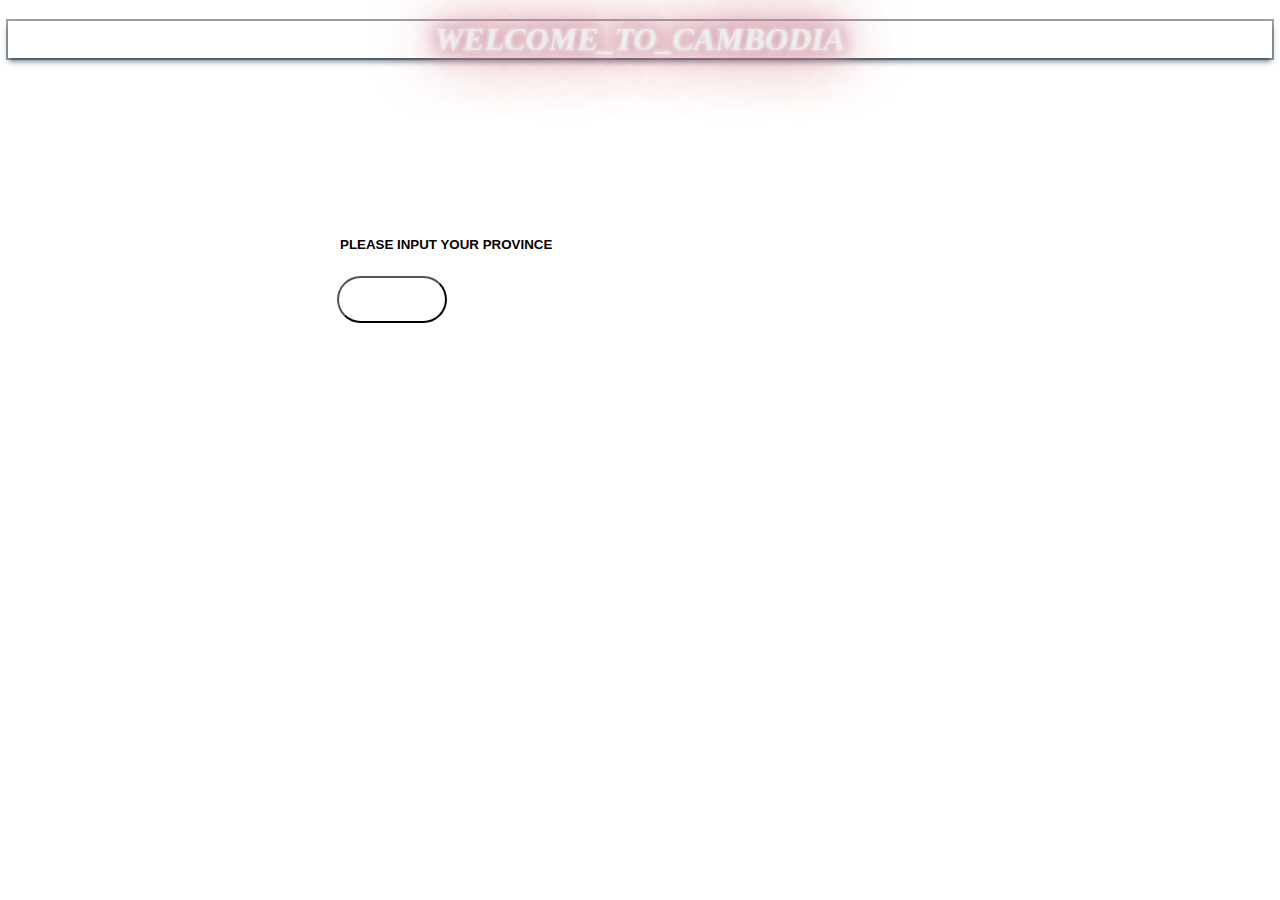
<file: daylengthcam.html>
<!DOCTYPE html>
<html lang="en">
<head>
    <meta charset="UTF-8">
    <meta name="viewport" content="width=device-width, initial-scale=1.0">
    <link rel="stylesheet" href="daylengthcam.css">
    <title>Day_length_in_Cambodia</title>
</head>
<body>
    <div class="L1">
        <h1 id="G1">WELCOME_TO_CAMBODIA</h1>
        <div class="S1">
            <div class="S11">
                    <input type="text" id="G2" placeholder="Please input Your Province" list="Province">
                    <datalist id="Province">
                        <option value="kompong cham">kompong cham</option>
                        <option value="poipet">Poipet</option>
                        <option value="Prey Veng">PreyVeng</option>
                        <option value="Kompong Spue">Cobol</option>
                        <option value="Kompong Thom">Kompong Thom</option>
                        <option value="preah vihea">Preah Vihea</option>
                        <option value="Orddar MeanChey">Orddar Meanchey</option>
                        <option value="PurSat">Pursat</option>
                        <option value="Battambang">Battambang</option>
                        <option value="Koh Kong">Koh Kong</option>
                        <option value="kandal">kandal</option>
                        <option value="Takao">Takoa</option>
                        <option value="Banteay MeanChey">Banteay MeanChey</option>
                        <option value="Stung Treng">Stung Treng</option>
                        <option value="Rathanak Kiri">Rathanak Kiri</option>
                        <option value="Mundol Kirri">Mundol Kirii/option>
                        <option value="Kratie">Kratie</option>
                        <option value="Tbong Kmoum">Tbong Kmoum</option>
                        <option value="Kep">Kep</option>
                        <option value="kompong chhnang">Kompong chhnang</option>
                        <option value="Seim Reab">Seim Reab</option>
                        <option value="Phnom Penh">Phnom Penh</option>
                        <option value="Pailin">PaiLin</option>
                        <option value="KomPot">KomPot</option>
                    </datalist>
                         <button id="G3" class="button" onclick="Playyyys()">CLICK</button>
                         <strong id="G4">Click On Switch For Changing to Map</strong>
                    <a href="file:///C:/Users/user/Desktop/project1math/mapcam.html">
                      <button id="G5" class="glow-on-hover" type="button">SWITCH</button>
                    </a>
            </div>
        </div>
    </div>
    <script src="daylengthcam.js"></script>
</body>
</html>
</file>
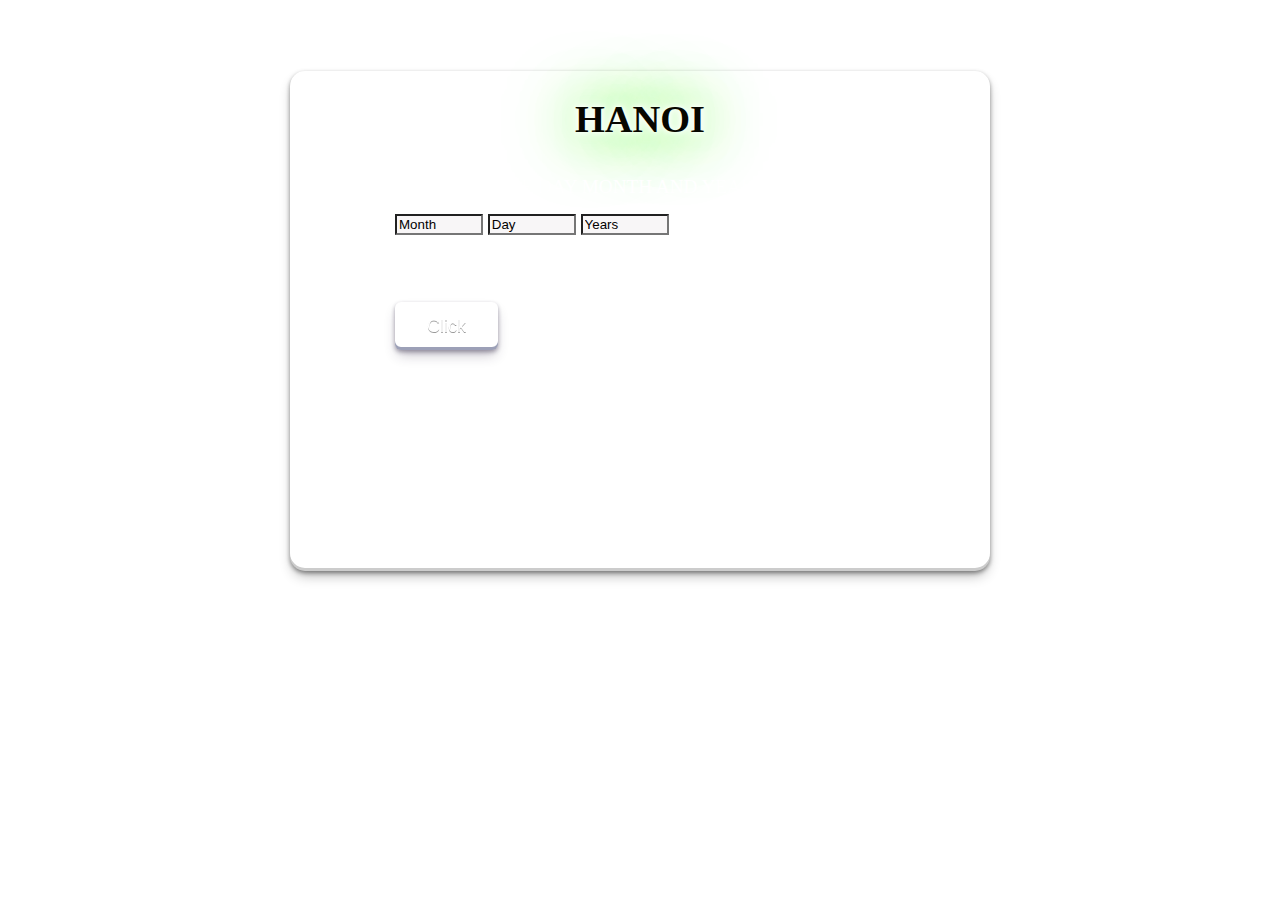
<file: hanoi.html>
<!DOCTYPE html>
<html lang="en">
<head>
    <meta charset="UTF-8">
    <meta name="viewport" content="width=device-width, initial-scale=1.0">
    <link rel="stylesheet" href="hanoi.css">
    <title>Document</title>
</head>
<body>
    <div class="I">
        <div class="II">
          <h1 id="K1">HANOI</h1>
          <p  id="K5">Please Input The Day Month And Years:</p>
          <input list="Data" id="K2" placeholder="Month">
              <datalist id="Data">
                  <option value="1" id="M1">Jan</option>
                  <option value="2" id="M2">Feb</option>
                  <option value="3" id="M3">Mar</option>
                  <option value="4" id="M4">Apr</option>
                  <option value="5" id="M5">May</option>
                  <option value="6" id="M6">June</option>
                  <option value="7" id="M7">July</option>
                  <option value="8" id="M8">Aug</option>
                  <option value="9" id="M9">Sept</option>
                  <option value="10" id="M10">Oct</option>
                  <option value="11" id="M11">Nov</option>
                  <option value="12" id="M12">Dec</option>
              </datalist>
          <input list="Dataa" id="K3" placeholder="Day">
              <datalist id="Dataa">
                  <option value="1" id="D1">1</option>
                  <option value="2" id="D2">2</option>
                  <option value="3" id="D3">3</option>
                  <option value="4" id="D4">4</option>
                  <option value="5" id="D5">5</option>
                  <option value="6" id="D6">6</option>
                  <option value="7" id="D7">7</option>
                  <option value="8" id="D8">8</option>
                  <option value="9" id="D9">9</option>
                  <option value="10" id="D10">10</option>
                  <option value="11" id="D11">11</option>
                  <option value="12" id="D12">12</option>
                  <option value="13" id="D13">13</option>
                  <option value="14" id="D14">14</option>
                  <option value="15" id="D15">15</option>
                  <option value="16" id="D16">16</option>
                  <option value="17" id="D17">17</option>
                  <option value="18" id="D18">18</option>
                  <option value="19" id="D19">19</option>
                  <option value="20" id="D20">20</option>
                  <option value="21" id="D21">21</option>
                  <option value="22" id="D22">22</option>
                  <option value="23" id="D23">23</option>
                  <option value="24" id="D24">24</option>
                  <option value="25" id="D25">25</option>
                  <option value="26" id="D26">26</option>
                  <option value="27" id="D27">27</option>
                  <option value="28" id="D28">28</option>
                  <option value="29" id="D29">29</option>
                  <option value="30" id="D30">30</option>
                  <option value="31" id="D31">31</option>
              </datalist>
      <input type="number" id="K4" placeholder="Years">
      <p id="K8">Please Click For make sure :</p>
      <button id="K7" onclick="Leang()">Click</button>
      <p id="K6">The values of day length is : <span id="K11"></span></p>
      <p id="K16"></p>
      <p id="K17"></p>
      <p id="K18"></p>
      </div>
      </div>
<script src="hanoi.js"></script>
</body>
</html>
</file>
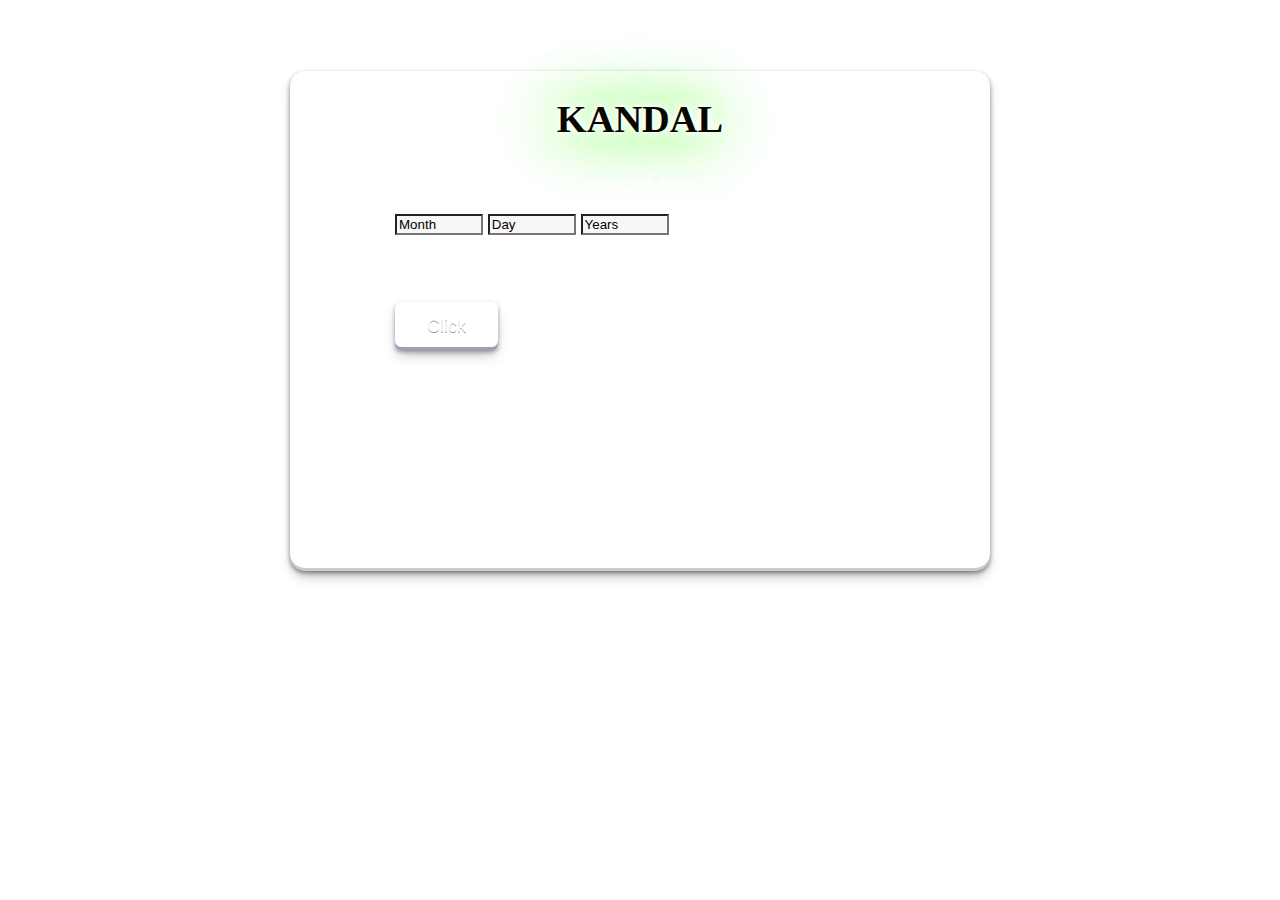
<file: kandal.html>
<!DOCTYPE html>
<html lang="en">
<head>
    <meta charset="UTF-8">
    <meta name="viewport" content="width=device-width, initial-scale=1.0">
    <link rel="stylesheet" href="kandal.css">
    <title>Document</title>
</head>
<body>
    <div class="I">
        <div class="II">
          <h1 id="K1">KANDAL</h1>
          <p  id="K5">Please Input The Day Month And Years:</p>
          <input list="Data" id="K2" placeholder="Month">
              <datalist id="Data">
                  <option value="1" id="M1">Jan</option>
                  <option value="2" id="M2">Feb</option>
                  <option value="3" id="M3">Mar</option>
                  <option value="4" id="M4">Apr</option>
                  <option value="5" id="M5">May</option>
                  <option value="6" id="M6">June</option>
                  <option value="7" id="M7">July</option>
                  <option value="8" id="M8">Aug</option>
                  <option value="9" id="M9">Sept</option>
                  <option value="10" id="M10">Oct</option>
                  <option value="11" id="M11">Nov</option>
                  <option value="12" id="M12">Dec</option>
              </datalist>
          <input list="Dataa" id="K3" placeholder="Day">
              <datalist id="Dataa">
                  <option value="1" id="D1">1</option>
                  <option value="2" id="D2">2</option>
                  <option value="3" id="D3">3</option>
                  <option value="4" id="D4">4</option>
                  <option value="5" id="D5">5</option>
                  <option value="6" id="D6">6</option>
                  <option value="7" id="D7">7</option>
                  <option value="8" id="D8">8</option>
                  <option value="9" id="D9">9</option>
                  <option value="10" id="D10">10</option>
                  <option value="11" id="D11">11</option>
                  <option value="12" id="D12">12</option>
                  <option value="13" id="D13">13</option>
                  <option value="14" id="D14">14</option>
                  <option value="15" id="D15">15</option>
                  <option value="16" id="D16">16</option>
                  <option value="17" id="D17">17</option>
                  <option value="18" id="D18">18</option>
                  <option value="19" id="D19">19</option>
                  <option value="20" id="D20">20</option>
                  <option value="21" id="D21">21</option>
                  <option value="22" id="D22">22</option>
                  <option value="23" id="D23">23</option>
                  <option value="24" id="D24">24</option>
                  <option value="25" id="D25">25</option>
                  <option value="26" id="D26">26</option>
                  <option value="27" id="D27">27</option>
                  <option value="28" id="D28">28</option>
                  <option value="29" id="D29">29</option>
                  <option value="30" id="D30">30</option>
                  <option value="31" id="D31">31</option>
              </datalist>
      <input type="number" id="K4" placeholder="Years">
      <p id="K8">Please Click For make sure :</p>
      <button id="K7" onclick="Leang()">Click</button>
      <p id="K6">The values of day length is : <span id="K11"></span></p>
      <p id="K16"></p>
      <p id="K17"></p>
      <p id="K18"></p>
      </div>
      </div>
<script src="kandal.js"></script>
</body>
</html>
</file>
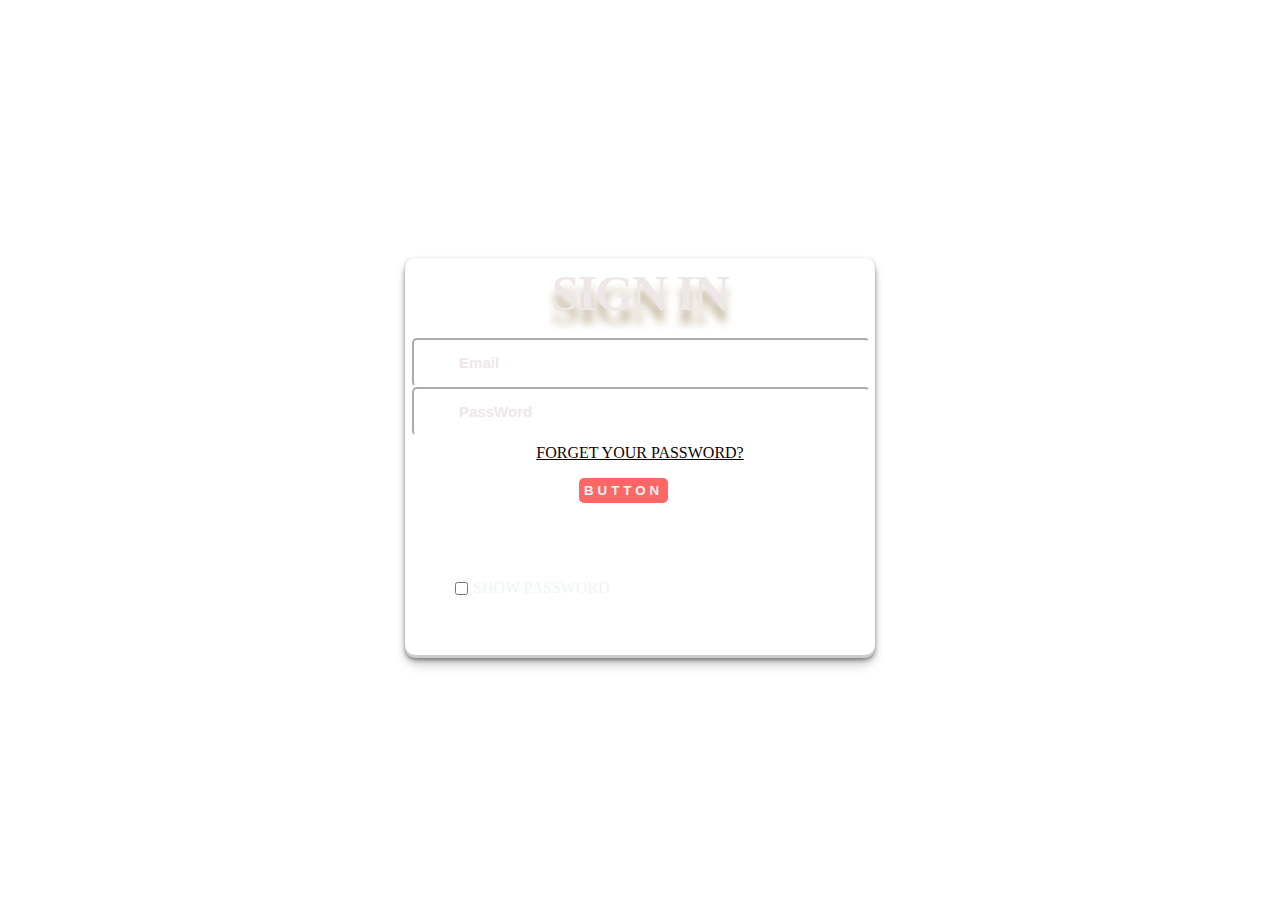
<file: longin.html>
<!DOCTYPE html>
<html lang="en">
<head>
    <meta charset="UTF-8">
    <meta name="viewport" content="width=device-width, initial-scale=1.0">
    <link
    rel="stylesheet"
    href="https://cdnjs.cloudflare.com/ajax/libs/font-awesome/6.0.0-beta3/css/all.min.css"
    integrity="sha512-Fo3rlrZj/k7ujTnHg4CGR2D7kSs0v4LLanw2qksYuRlEzO+tcaEPQogQ0KaoGN26/zrn20ImR1DfuLWnOo7aBA=="
    crossorigin="anonymous"
    referrerpolicy="no-referrer"
  />
    <link rel="stylesheet" href="login.css">
    <title>Document</title>
</head>
<body>
<div class="Up">
    <div class="Up-1">
        <h2 id="L1">SIGN IN</h2>
            <input type="email" id="L2" placeholder="Email">
                <i class="fa-regular fa-user fa-flip"></i>
                <input type="password" id="L3" placeholder="PassWord">
                <i class="fa-solid fa-lock fa-flip" id="II"></i>
            <p id="L4"><a href="file:///C:/Users/user/Desktop/project1math/repass.html">Forget Your PassWord?</a></p>
        <button id="L5" onclick="login()">BUTTON</button>
        <input type="checkbox" onclick="myFunction()" id="L00"><span>SHOW PASSWORD</span>
    </div>
</div>
<script src="login.js"></script>
</body>
</html>
</file>
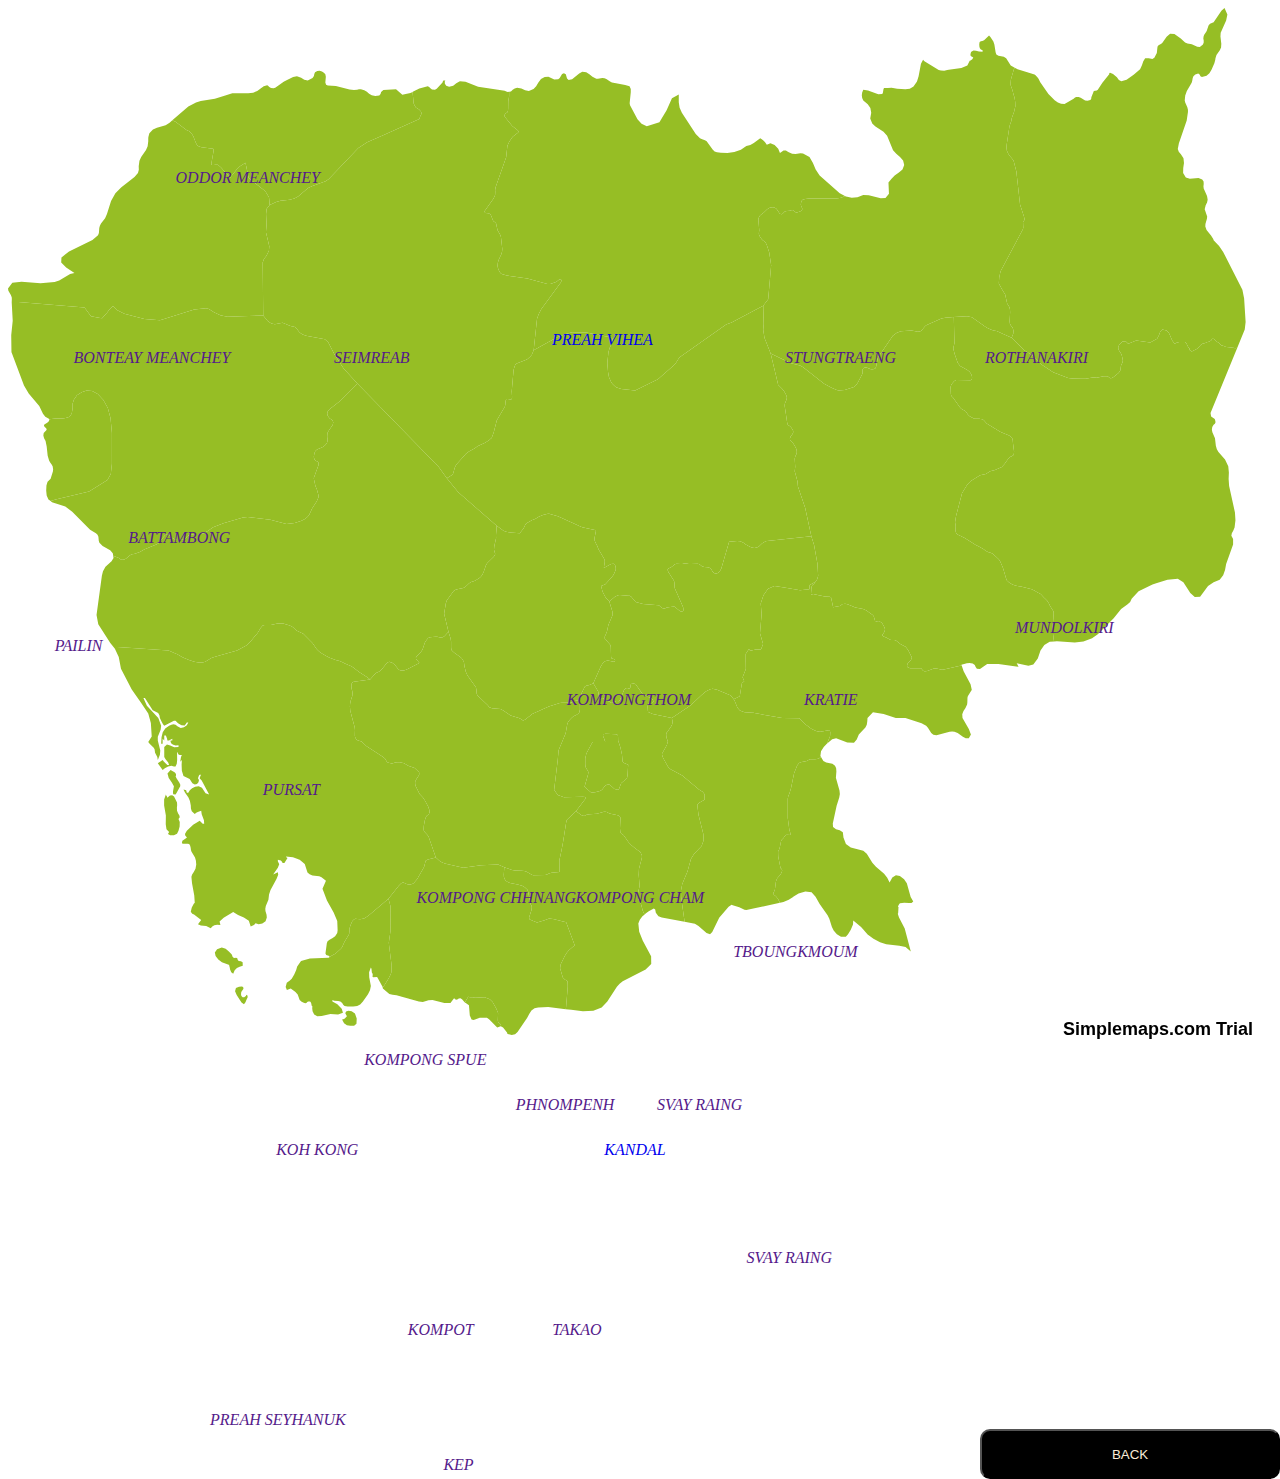
<file: mapcam.html>
<!DOCTYPE html>
<html lang="en">
<head>
    <meta charset="UTF-8">
    <meta name="viewport" content="width=device-width, initial-scale=1.0">
    <script src="mapdata.js"></script>
    <script src="countrymap.js"></script>
    <link rel="stylesheet" href="mapcam.css">
    <title>mapp</title>
</head>
<body>
    <div id="map"></div>
    <div class="Upper1">
        <p id="P1"><a href="">ROTHANAKIRI</a></p>
        <p id="P2"><a href="">tboungkmoum</a></p>
        <p id="P3"><a href="">battambong</a></p>
        <p id="P4"><a href="">bonteay meanchey</a></p>
        <p id="P5"><a href="">oddor meanchey</a></p>
        <p id="P6"><a href="">mundolkiri</a></p>
        <p id="P7"><a href="">kompong cham</a></p>
        <p id="P8"><a href="">kompong spue</a></p>
        <!-- <h2 id="P9">PoiPet</h2> -->
        <p id="P10"><a href="">Pailin</a></p>
        <p id="P11"><a href="">PhnomPenh</a></p>
        <p id="P12"><a href="file:///C:/Users/user/Desktop/project1math/kandal.html">kandal</a></p>
        <p id="P13"><a href="">svay raing</a></p>
        <p id="P14"><a href="">Pursat</a></p>
        <p id="P15"><a href="">Kep</a></h2>
        <p id="P16"><a href="">koh kong</a></h2>
        <p id="P17"><a href="">Preah SeyhaNuk</a></h2>
        <p id="P18"><a href="">Kompongthom</a></h2>
        <p id="P19"><a href="">Takao</a></h2>
        <p id="P20"><a href="">SeimReab</a></h2>
        <p id="P21"><a href="">Kompong chhnang</a></h2>
        <p id="P22"><a href="">Svay Raing</a></h2>
        <p id="P23"><a href="">Kratie</a></h2>
        <p id="P24"><a href="">StungTraeng</a></h2>
        <p id="P25"><a href="file:///C:/Users/user/Desktop/project1math/preahvihea.html">Preah vihea</a></h2>
        <p id="P26"><a href="">Kompot</a></h2>
     <a href="file:///C:/Users/user/Documents/daylength/Untitled-1.html">
        <button class="P27">BACK</button>
    </a>
    </div>
</body>
</html>
</file>
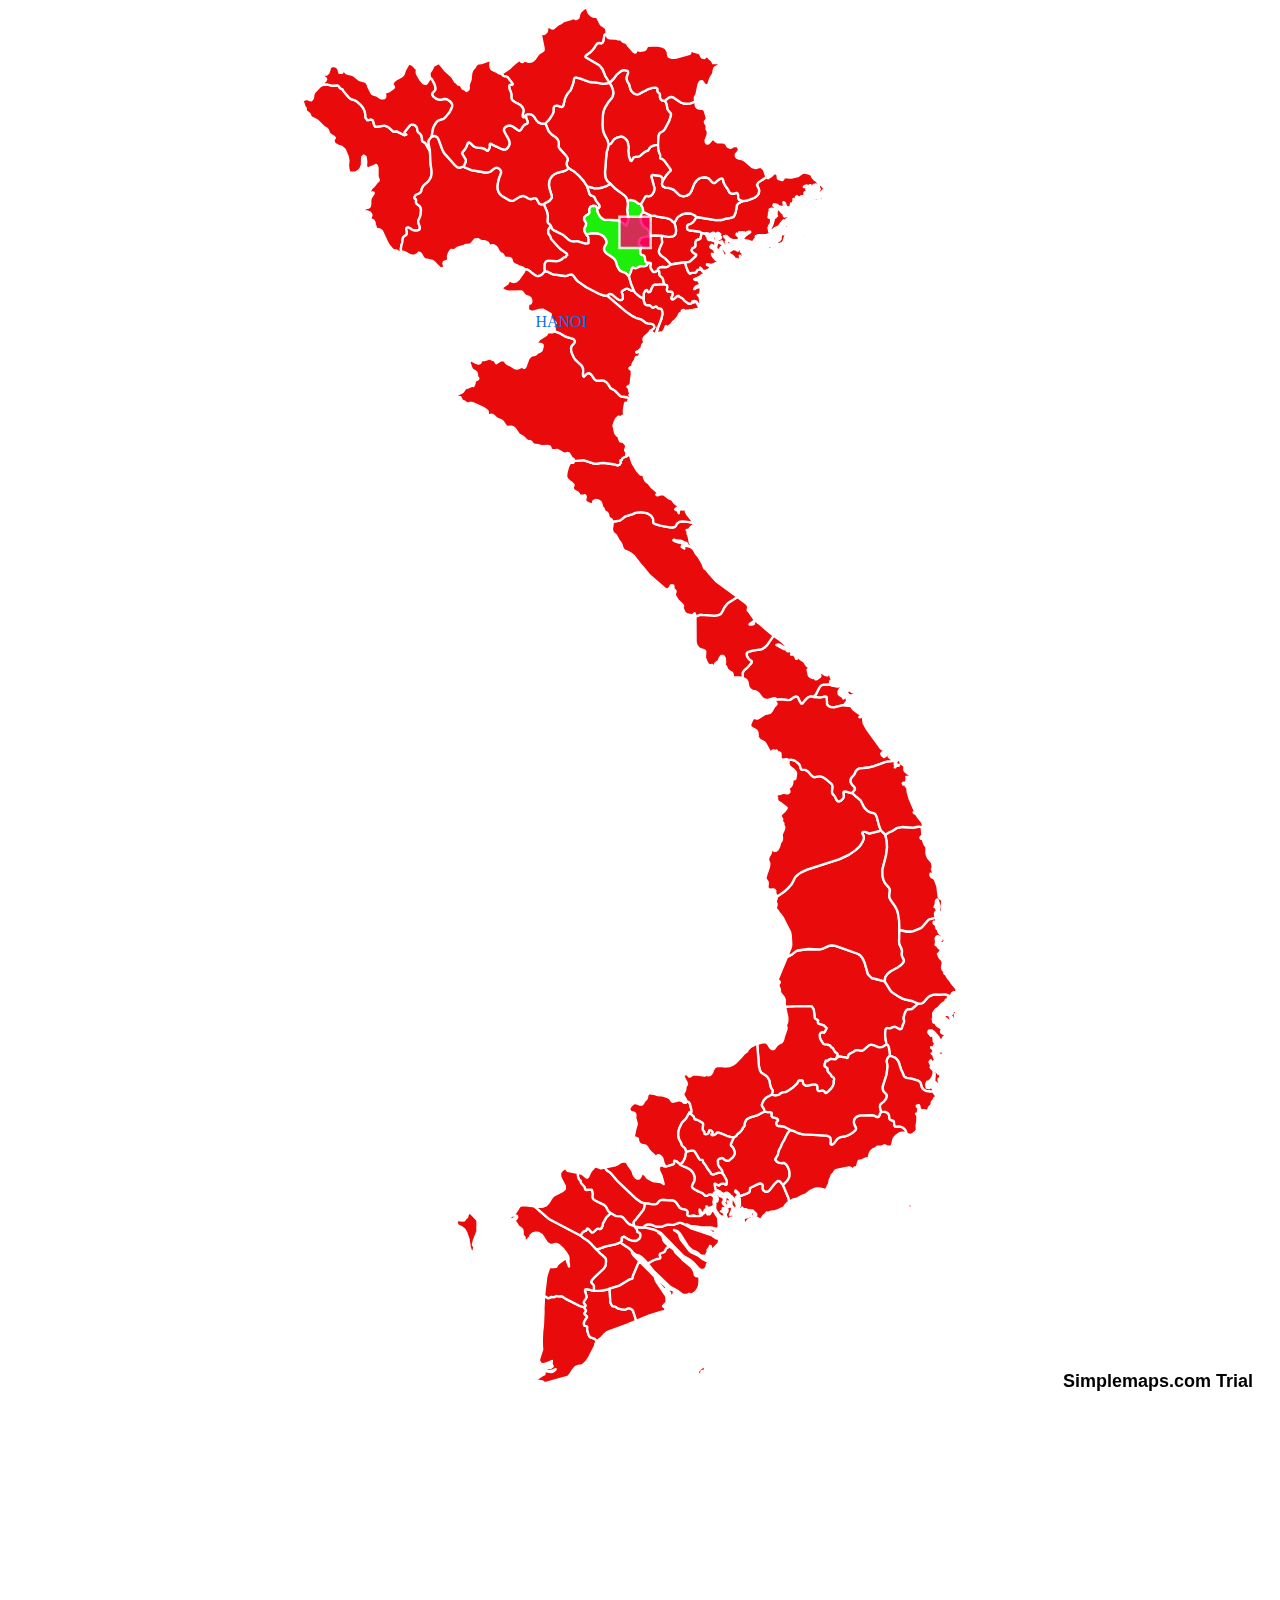
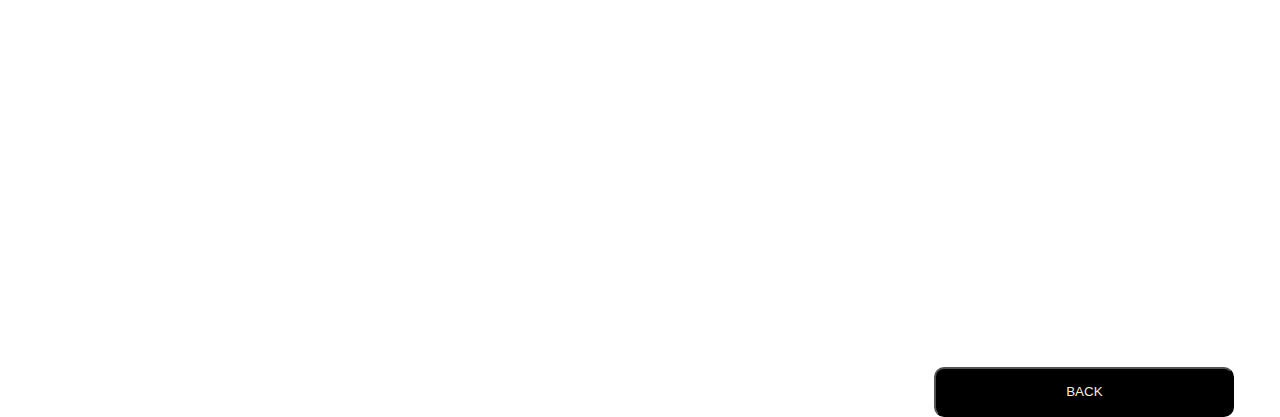
<file: mapvn.html>
<!DOCTYPE html>
<html lang="en">
<head>
    <meta charset="UTF-8">
    <meta name="viewport" content="width=device-width, initial-scale=1.0">
    <script src="mapdataa.js"></script>
    <script src="countrymapp.js"></script>
    <link rel="stylesheet" href="mapvn.css">
    <title>Document</title>
</head>
<body>
    <div id="map"></div>
    <p id="P1"><a href="file:///C:/Users/user/Desktop/project1math/hanoi.html">HANOI</a></p>
    <a href="file:///C:/Users/user/Desktop/project1math/homepage.html">
    <button class="P27">BACK</button>
    </a>
    <script src="mapdataa.js"></script>
</body>
</html>
</file>
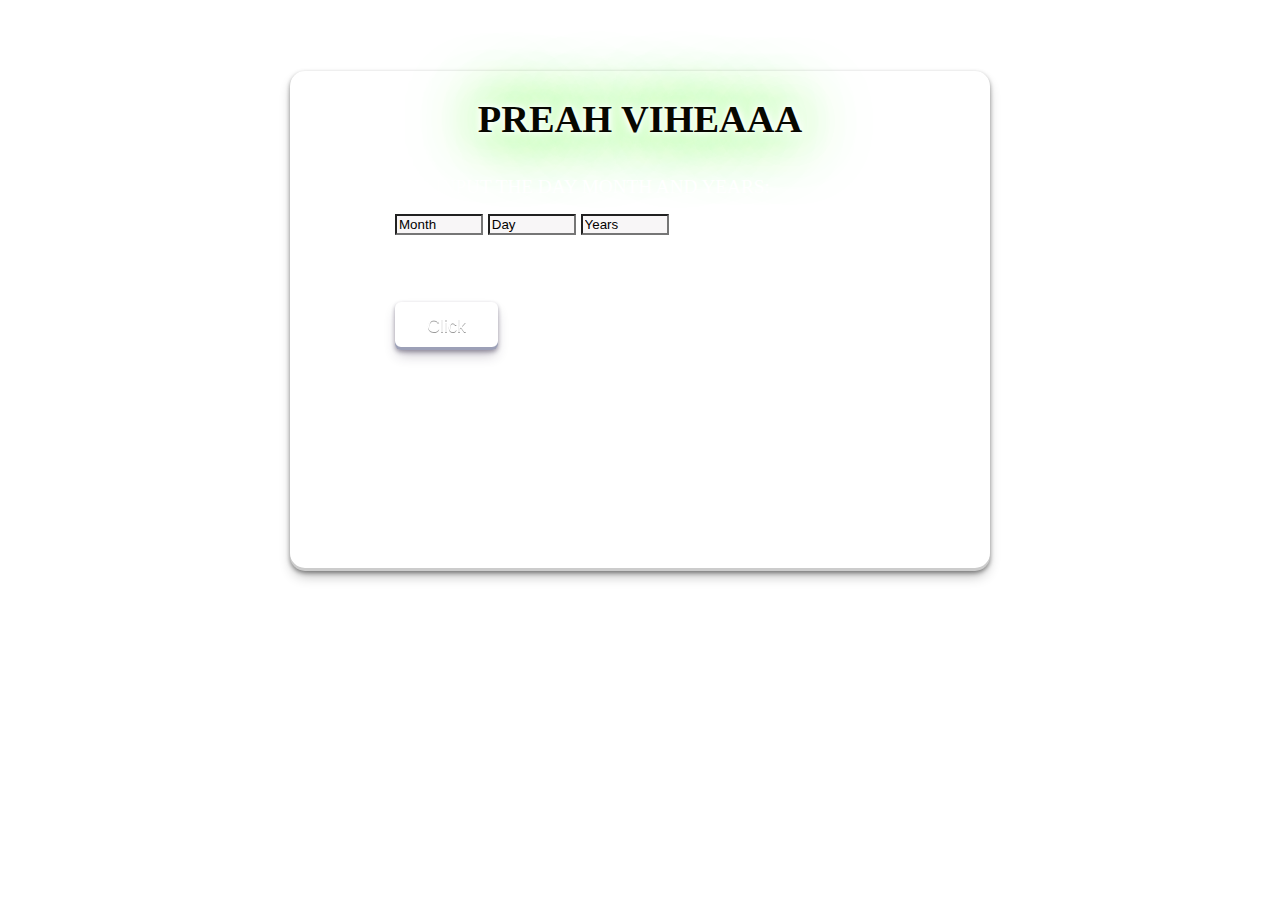
<file: preahvihea.html>
<!DOCTYPE html>
<html lang="en">
<head>
    <meta charset="UTF-8">
    <meta name="viewport" content="width=device-width, initial-scale=1.0">
    <link rel="stylesheet" href="preahvihea.css">
    <title>Document</title>
</head>
<body>
    <div class="I">
        <div class="II">
          <h1 id="K1">PREAH VIHEAAA</h1>
          <p  id="K5">Please Input The Day Month And Years:</p>
          <input list="Data" id="K2" placeholder="Month">
              <datalist id="Data">
                  <option value="1" id="M1">Jan</option>
                  <option value="2" id="M2">Feb</option>
                  <option value="3" id="M3">Mar</option>
                  <option value="4" id="M4">Apr</option>
                  <option value="5" id="M5">May</option>
                  <option value="6" id="M6">June</option>
                  <option value="7" id="M7">July</option>
                  <option value="8" id="M8">Aug</option>
                  <option value="9" id="M9">Sept</option>
                  <option value="10" id="M10">Oct</option>
                  <option value="11" id="M11">Nov</option>
                  <option value="12" id="M12">Dec</option>
              </datalist>
          <input list="Dataa" id="K3" placeholder="Day">
              <datalist id="Dataa">
                  <option value="1" id="D1">1</option>
                  <option value="2" id="D2">2</option>
                  <option value="3" id="D3">3</option>
                  <option value="4" id="D4">4</option>
                  <option value="5" id="D5">5</option>
                  <option value="6" id="D6">6</option>
                  <option value="7" id="D7">7</option>
                  <option value="8" id="D8">8</option>
                  <option value="9" id="D9">9</option>
                  <option value="10" id="D10">10</option>
                  <option value="11" id="D11">11</option>
                  <option value="12" id="D12">12</option>
                  <option value="13" id="D13">13</option>
                  <option value="14" id="D14">14</option>
                  <option value="15" id="D15">15</option>
                  <option value="16" id="D16">16</option>
                  <option value="17" id="D17">17</option>
                  <option value="18" id="D18">18</option>
                  <option value="19" id="D19">19</option>
                  <option value="20" id="D20">20</option>
                  <option value="21" id="D21">21</option>
                  <option value="22" id="D22">22</option>
                  <option value="23" id="D23">23</option>
                  <option value="24" id="D24">24</option>
                  <option value="25" id="D25">25</option>
                  <option value="26" id="D26">26</option>
                  <option value="27" id="D27">27</option>
                  <option value="28" id="D28">28</option>
                  <option value="29" id="D29">29</option>
                  <option value="30" id="D30">30</option>
                  <option value="31" id="D31">31</option>
              </datalist>
      <input type="number" id="K4" placeholder="Years">
      <p id="K8">Please Click For make sure :</p>
      <button id="K7" onclick="Leang()">Click</button>
      <p id="K6">The values of day length is : <span id="K11"></span></p>
      <p id="K16"></p>
      <p id="K17"></p>
      <p id="K18"></p>
      </div>
      </div>
</body>
<script src="preahvihea.js"></script>
</html>
</file>
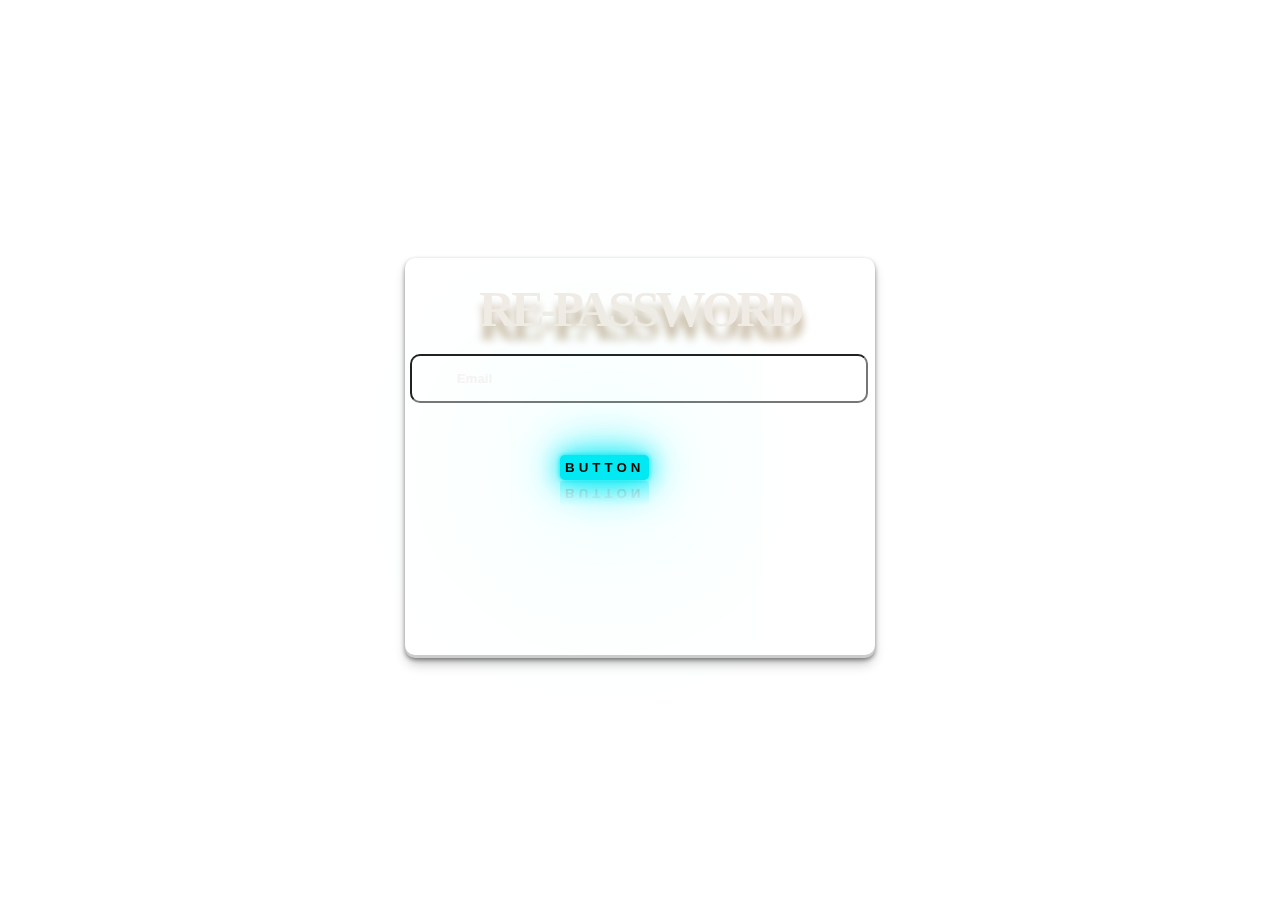
<file: repass.html>
<!DOCTYPE html>
<html lang="en">
<head>
    <meta charset="UTF-8">
    <meta name="viewport" content="width=device-width, initial-scale=1.0">
    <link
    rel="stylesheet"
    href="https://cdnjs.cloudflare.com/ajax/libs/font-awesome/6.0.0-beta3/css/all.min.css"
    integrity="sha512-Fo3rlrZj/k7ujTnHg4CGR2D7kSs0v4LLanw2qksYuRlEzO+tcaEPQogQ0KaoGN26/zrn20ImR1DfuLWnOo7aBA=="
    crossorigin="anonymous"
    referrerpolicy="no-referrer"
  />
    <link rel="stylesheet" href="repass.css">
    <title>Document</title>
</head>
<body>
<div class="Up">
    <div class="Up-1">
        <h2>RE-PASSWORD</h2>
            <input type="email" id="L2" placeholder="Email">
            <i class="fa-regular fa-user fa-flip"></i>
        <button id="L5" onclick="login()">BUTTON</button>
    </div>
</div>
<script src="repass.js"></script>
</body>
</html>
</file>
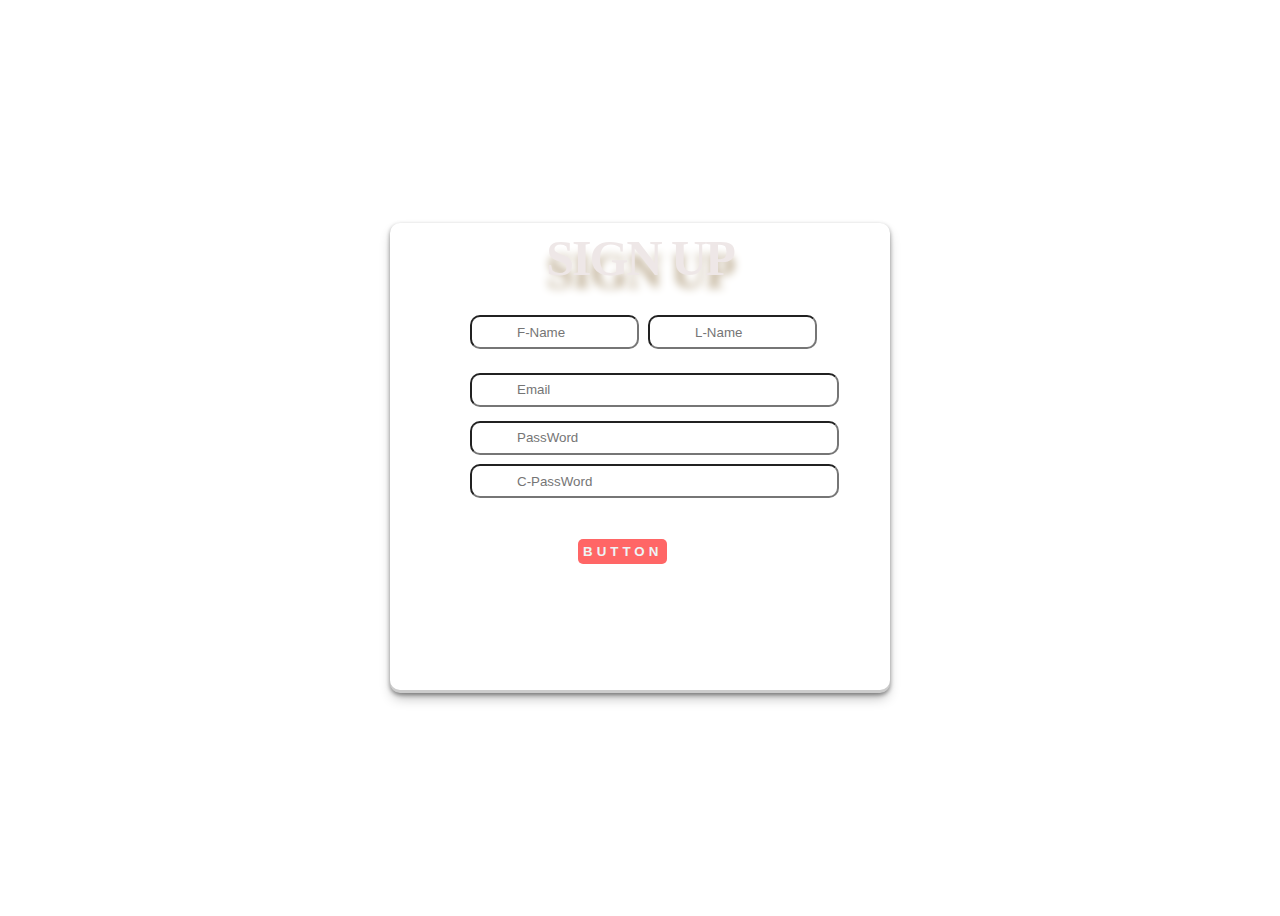
<file: singup.html>
<!DOCTYPE html>
<html lang="en">
<head>
    <meta charset="UTF-8">
    <meta name="viewport" content="width=device-width, initial-scale=1.0">
    <link
    rel="stylesheet"
    href="https://cdnjs.cloudflare.com/ajax/libs/font-awesome/6.0.0-beta3/css/all.min.css"
    integrity="sha512-Fo3rlrZj/k7ujTnHg4CGR2D7kSs0v4LLanw2qksYuRlEzO+tcaEPQogQ0KaoGN26/zrn20ImR1DfuLWnOo7aBA=="
    crossorigin="anonymous"
    referrerpolicy="no-referrer"
  />
    <link rel="stylesheet" href="singup.css">
    <title>Document</title>
</head>
<body>
<div class="Up">
    <div class="Up-1">
        <h2 id="L1">SIGN UP</h2>
        <input type="text" id="L21" placeholder="F-Name">
        <i class="fa-regular fa-user" style="color: #dbf702;" id="O1"></i>
          <input type="text" id="L22" placeholder="L-Name">
          <i class="fa-regular fa-user" style="color: #dbf702;" id="O2"></i>
            <input type="email" id="L2" placeholder="Email">
            <i class="fa-regular fa-envelope fa-bounce" style="color: #fee901;" id="O5"></i>
                <input type="password" id="L3" placeholder="PassWord">
                      <i class="fa-solid fa-lock fa-beat-fade" style="color: #f2c007;" id="O3"></i>
                   <input type="password" id="L6" placeholder="C-PassWord">
                      <i class="fa-solid fa-lock fa-beat-fade" style="color: #f2c007;" id="O4"></i>
        <button id="L5" onclick="login()">BUTTON</button>
    </div>
</div>
<script src="singup.js"></script>
</body>
</html>
</file>
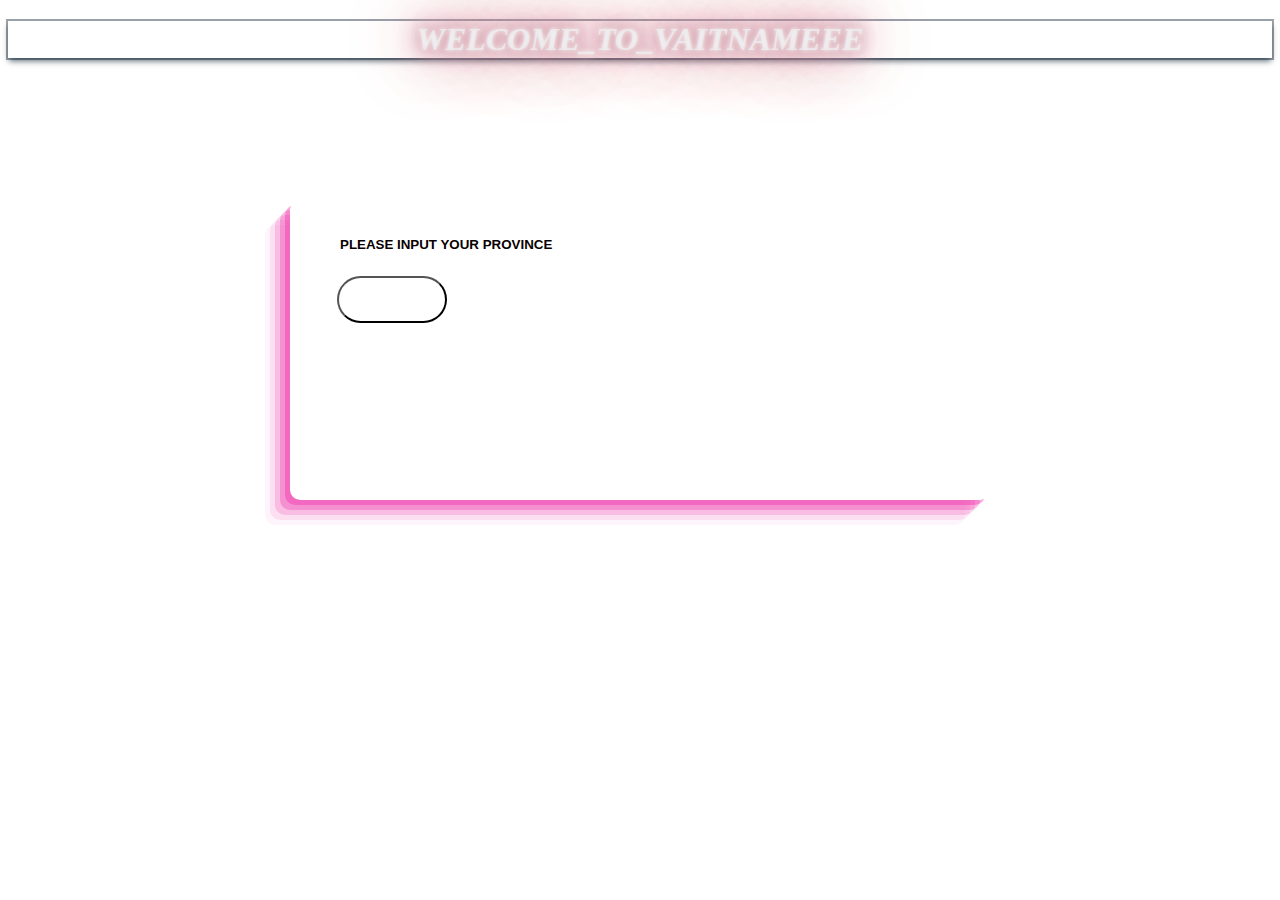
<file: vnlength.html>
<!DOCTYPE html>
<html lang="en">
<head>
    <meta charset="UTF-8">
    <meta name="viewport" content="width=device-width, initial-scale=1.0">
    <link rel="stylesheet" href="vnlength.css">
    <title>Day_length_in_Vaitnameeee</title>
</head>
<body>
    <div class="L1">
        <h1 id="G1">WELCOME_TO_VAITNAMEEE</h1>
        <div class="S1">
            <div class="S11">
                    <input type="text" id="G2" placeholder="Please input Your Province" list="Province">
                    <datalist id="Province">
                        <option value="hanoi">hanoi</option>
                    </datalist>
                         <button id="G3" class="button" onclick="Playyyys()">CLICK</button>
                         <strong id="G4">Click On Switch For Changing to Map</strong>
                    <a href="file:///C:/Users/user/Desktop/project1math/mapvn.html">
                      <button id="G5" class="glow-on-hover" type="button">SWITCH</button>
                    </a>
            </div>
        </div>
    </div>
    <script src="vnlength.js"></script>
</body>
</html>
</file>
<file: daylengthcam.css>
body {
    /* position: relative; */
    background: url("https://cdn.pixabay.com/photo/2016/11/21/03/56/landscape-1844226_1280.png");
  }
  h1{
    color:rgba(237, 240, 243, 0.774);
    font-weight: 900;
    background:url("https://cdn.pixabay.com/photo/2016/11/21/03/56/landscape-1844226_1280.png");
    text-align: center;
    font-style:italic;
    text-shadow: 0px 0px 5px rgba(255, 255, 255, 1), 
    0px 0px 10px rgb(204, 152, 152), 
    0px 0px 15px rgb(235, 218, 218),
    0px 0px 20px rgb(184, 93, 139),
    0px 0px 30px rgb(228, 187, 221),
    0px 0px 40px rgb(247, 192, 192),
    0px 0px 55px rgb(190, 113, 113),
    0px 0px 75px rgb(156, 60, 60);
    box-shadow: rgba(6, 24, 44, 0.4) 0px 0px 0px 2px, rgba(6, 24, 44, 0.65) 0px 4px 6px -1px, rgba(255, 255, 255, 0.08) 0px 1px 0px inset;
  }
  .S1{
    height: 60vh;
    display: flex;
    justify-content: center;
    align-items: center;
    
  }
  .S11{
    border-radius: 10px;
    position: relative;
    height: 300px;
    background:url("https://cdn.pixabay.com/photo/2016/11/21/03/56/landscape-1844226_1280.png");
    width: 700px;
    display: flex;
    justify-content: center;
    align-items: center;
    /* box-shadow: rgba(240, 46, 170, 0.4) -5px 5px, rgba(240, 46, 170, 0.3) -10px 10px, rgba(240, 46, 170, 0.2) -15px 15px, rgba(240, 46, 170, 0.1) -20px 20px, rgba(240, 46, 170, 0.05) -25px 25px; */
  }
 #G2{
    position: absolute;
    margin-top: -30%;
    width: 600px;
    height: 35px;
    border-radius: 5px;
    color: #0e0101;
    text-align: center;
    cursor: pointer;
    border: none;
  }
#G2::placeholder{
    font-weight: 800;
    text-transform: uppercase;
    text-align: left;
    color: rgb(8, 0, 0);
}
 #G3{
    margin-top: -17%;
    position: absolute;
    left:  6.7%;
    font-weight: 900;
    
 }
 .button{
    top:65%;  
    position: relative;
    background:url("https://cdn.pixabay.com/photo/2016/11/21/03/56/landscape-1844226_1280.png");
    border-radius: 4em;
    font-size: 16px;
    color: white;
    padding: 0.8em 1.8em;
    cursor:pointer;
    user-select:none;
    text-align: center;
    text-decoration: none;
    cursor: pointer;
    transition-duration: 0.4s;
    -webkit-transition-duration: 0.4s; /* Safari */
  }
  
  .button:hover {
    transition-duration: 0.1s;
    background-color: #d64955;
  }
  
  .button:after {
    content: "";
    display: block;
    position: absolute;
    border-radius: 4em;
    left: 0;
    top:60%;
    width: 100%;
    height: 100%;
    opacity: 0;
    transition: all 0.5s;
    box-shadow: 0 0 10px 40px white;
  }
  
  .button:active:after {
    box-shadow: 0 0 0 0 white;
    position: absolute;
    border-radius: 4em;
    left: 0;
    top:60%;
    opacity: 1;
    transition: 0s;
  }
  
  .button:active {
    top: 60%;
  }
 #G4{
    position: absolute;
    top: 45%;
    text-transform: uppercase;
    color: #ffff;
   
 }
 #G5{
    position: absolute;
    top:56%;
    cursor:pointer;
    left: 34%
 }
 .glow-on-hover {
    font-weight: 900;
    width: 220px;
    height: 50px;
    border: none;
    outline: none;
    color: #fff;
    background:url("https://cdn.pixabay.com/photo/2016/11/21/03/56/landscape-1844226_1280.png");
    cursor: pointer;
    position: relative;
    z-index: 0;
    border-radius: 15px;
}

.glow-on-hover:before {
    content: '';
    background: linear-gradient(45deg, #ff0000, #ff7300, #fffb00, #48ff00, #00ffd5, #002bff, #7a00ff, #ff00c8, #ff0000);
    position: absolute;
    top: -2px;
    left:-2px;
    background-size: 400%;
    z-index: -1;
    filter: blur(5px);
    width: calc(100% + 4px);
    height: calc(100% + 4px);
    animation: glowing 20s linear infinite;
    opacity: 0;
    transition: opacity .3s ease-in-out;
    border-radius: 15px;
}

.glow-on-hover:active {
    color: #5f4040
}

.glow-on-hover:active:after {
    background: transparent;
}

.glow-on-hover:hover:before {
    opacity: 1;
}

.glow-on-hover:after {
    z-index: -1;
    content: '';
    position: absolute;
    width: 100%;
    height: 100%;
    background:url("https://cdn.pixabay.com/photo/2016/11/21/03/56/landscape-1844226_1280.png");
    left: 0;
    top: 0;
    border-radius: 15px;
}

@keyframes glowing {
    0% { background-position: 0 0; }
    50% { background-position: 400% 0; }
    100% { background-position: 0 0; }
}
</file>
<file: hanoi.css>
body{
    background:url("https://cdn.pixabay.com/photo/2016/11/21/03/56/landscape-1844226_1280.png");
    color: #ffff;
}
.I{
    justify-content: center;
    align-items: center;
    display: flex;
}
.II{
    text-transform: uppercase;
    font-size: larger;
    font-style: initial;
    margin-top:5%;
    height: 500px;
    width: 700px;
    background-color: antiquewhite;
    border-radius: 15px;
    box-shadow: rgba(0, 0, 0, 0.4) 0px 2px 4px, rgba(0, 0, 0, 0.3) 0px 7px 13px -3px, rgba(0, 0, 0, 0.2) 0px -3px 0px inset;
}
.II {

    background:url("https://cdn.pixabay.com/photo/2016/11/21/03/56/landscape-1844226_1280.png");
  }
#K1{
    text-align: center;
    color: rgb(7, 7, 0);
    text-shadow: 0px 0px 5px rgba(255, 255, 255, 1), 
    0px 0px 10px rgba(255, 255, 255, 1), 
    0px 0px 15px rgba(255, 255, 255, 1),
    0px 0px 55px rgba(73, 255, 24, 1),
    0px 0px 75px rgba(73, 255, 24, 1);
}
#K5 #K8{
    font-weight: 900;
    color: #ffff;
    text-transform: uppercase;
}
input{
    background-color:#f8f6f7 ;
    width: 80px;
    cursor: pointer;
    color: #030000;
}
input::placeholder{
    color:#020000;
}
input:hover{
    background-color: #f7d18c;
}
.II #K8 {
    position: relative;
    margin-top: 1%;
    right: -10%;
}
.II #K5{
    position: relative;
    margin-top: 5%;
    right: -10%;
}
.II #K4{
    position: relative;
    top: -1%;
    right: -15%;
}
.II #K7{
    position: relative;
    margin-top: 2%;
    right: -15%;
}
.II #K3{
    position: relative;
    top: -1%;
    right: -15%;
}
.II #K2{
    position: relative;
    top: -1%;
    right: -15%;
}
button{
    display: inline-block;
    outline: 0;
    border: 0;
    cursor: pointer;
    will-change: box-shadow,transform;
    background:url("https://cdn.pixabay.com/photo/2016/11/21/03/56/landscape-1844226_1280.png");
    box-shadow: 0px 2px 4px rgb(45 35 66 / 40%), 0px 7px 13px -3px rgb(45 35 66 / 30%), inset 0px -3px 0px rgb(58 65 111 / 50%);
    padding: 0 32px;
    border-radius: 6px;
    color: #fff;
    height: 48px;
    font-size: 18px;
    text-shadow: 0 1px 0 rgb(0 0 0 / 40%);
    transition: box-shadow 0.15s ease,transform 0.15s ease;
    
}
button :hover {
    box-shadow: 0px 4px 8px rgba(246, 246, 247, 0.4), 0px 7px 13px -3px rgba(248, 248, 250, 0.3), inset 0px -3px 0px #f8f8fc;
    transform: translateY(-2px);
}
button:active{
    box-shadow: inset 0px 3px 7px #3c4fe0;
    transform: translateY(2px);
}
#K6{
    text-transform: uppercase;
    position: relative;
    margin-top: 8%;
    right: -8%;
}
#K11{
    color: #070000;
    font-style: italic;
    font-family: 'Times New Roman', Times, serif;
    text-shadow: 2px 2px 2px rgba(206,89,55,0);
    font-weight:bolder;
}
#K16{
    position: relative;
    text-align: center;
    color: red;
    font-family: 'Gill Sans', 'Gill Sans MT', Calibri, 'Trebuchet MS', sans-serif;
    font-weight:bolder;
    top: 0%;
}
#K17{
    position: relative;
    text-align: center;
    color: red;
    font-family: 'Gill Sans', 'Gill Sans MT', Calibri, 'Trebuchet MS', sans-serif;
    font-weight:bolder;
    top: 0;
}
</file>
<file: kandal.css>
body{
    background:url("https://cdn.pixabay.com/photo/2016/11/21/03/56/landscape-1844226_1280.png");
    color: #ffff;
}
.I{
    justify-content: center;
    align-items: center;
    display: flex;
}
.II{
    text-transform: uppercase;
    font-size: larger;
    font-style: initial;
    margin-top:5%;
    height: 500px;
    width: 700px;
    background-color: antiquewhite;
    border-radius: 15px;
    box-shadow: rgba(0, 0, 0, 0.4) 0px 2px 4px, rgba(0, 0, 0, 0.3) 0px 7px 13px -3px, rgba(0, 0, 0, 0.2) 0px -3px 0px inset;
}
.II {

    background:url("https://cdn.pixabay.com/photo/2016/11/21/03/56/landscape-1844226_1280.png");
  }
#K1{
    text-align: center;
    color: rgb(7, 7, 0);
    text-shadow: 0px 0px 5px rgba(255, 255, 255, 1), 
    0px 0px 10px rgba(255, 255, 255, 1), 
    0px 0px 15px rgba(255, 255, 255, 1),
    0px 0px 55px rgba(73, 255, 24, 1),
    0px 0px 75px rgba(73, 255, 24, 1);
}
#K5 #K8{
    font-weight: 900;
    color: #ffff;
    text-transform: uppercase;
}
input{
    background-color:#f8f6f7 ;
    width: 80px;
    cursor: pointer;
    color: #030000;
}
input::placeholder{
    color:#020000;
}
input:hover{
    background-color: #f7d18c;
}
.II #K8 {
    position: relative;
    margin-top: 1%;
    right: -10%;
}
.II #K5{
    position: relative;
    margin-top: 5%;
    right: -10%;
}
.II #K4{
    position: relative;
    top: -1%;
    right: -15%;
}
.II #K7{
    position: relative;
    margin-top: 2%;
    right: -15%;
}
.II #K3{
    position: relative;
    top: -1%;
    right: -15%;
}
.II #K2{
    position: relative;
    top: -1%;
    right: -15%;
}
button{
    display: inline-block;
    outline: 0;
    border: 0;
    cursor: pointer;
    will-change: box-shadow,transform;
    background:url("https://cdn.pixabay.com/photo/2016/11/21/03/56/landscape-1844226_1280.png");
    box-shadow: 0px 2px 4px rgb(45 35 66 / 40%), 0px 7px 13px -3px rgb(45 35 66 / 30%), inset 0px -3px 0px rgb(58 65 111 / 50%);
    padding: 0 32px;
    border-radius: 6px;
    color: #fff;
    height: 48px;
    font-size: 18px;
    text-shadow: 0 1px 0 rgb(0 0 0 / 40%);
    transition: box-shadow 0.15s ease,transform 0.15s ease;
    
}
button :hover {
    box-shadow: 0px 4px 8px rgba(246, 246, 247, 0.4), 0px 7px 13px -3px rgba(248, 248, 250, 0.3), inset 0px -3px 0px #f8f8fc;
    transform: translateY(-2px);
}
button:active{
    box-shadow: inset 0px 3px 7px #3c4fe0;
    transform: translateY(2px);
}
#K6{
    text-transform: uppercase;
    position: relative;
    margin-top: 8%;
    right: -8%;
}
#K11{
    color: #070000;
    font-style: italic;
    font-family: 'Times New Roman', Times, serif;
    text-shadow: 2px 2px 2px rgba(206,89,55,0);
    font-weight:bolder;
}
#K16{
    position: relative;
    text-align: center;
    color: red;
    font-family: 'Gill Sans', 'Gill Sans MT', Calibri, 'Trebuchet MS', sans-serif;
    font-weight:bolder;
    top: 0%;
}
#K17{
    position: relative;
    text-align: center;
    color: red;
    font-family: 'Gill Sans', 'Gill Sans MT', Calibri, 'Trebuchet MS', sans-serif;
    font-weight:bolder;
    top: 0;
}
</file>
<file: login.css>
@import url('https://fonts.googleapis.com/css2?family=Nunito:wght@400;600;800&display=swap');
body{
    background-image: url("https://cdn.pixabay.com/photo/2016/11/21/03/56/landscape-1844226_1280.png");
}
.Up{
    height: 100vh;
    display: flex;
    justify-content: center;
    align-items: center;
}
.Up-1{
    /* display: flex;
    justify-content: center;
    align-items: center;
    flex-direction: column; */
    border-radius: 10px;
    width: 470px;
    height: 400px;
    /* background-color: #ff6666; */
    box-shadow: rgba(0, 0, 0, 0.4) 0px 2px 4px, rgba(0, 0, 0, 0.3) 0px 7px 13px -3px, rgba(0, 0, 0, 0.2) 0px -3px 0px inset;
}
#II{
    position: relative;
    top: -42px;
    left: 20px;
    color: #fff;
}
i{
    position: relative;
    top: -45px;
    left: 20px;
    color: #fff;
}
#L1{
    position: relative;
    text-transform:uppercase;
    text-align: center;
    font-family: "Paytone One";
    color: #eee7e7;
    text-transform: uppercase;
    letter-spacing: -2px;
    margin-top: -1%;
}
h2{
    margin: 11px 0 17px 0;
    font-size: 50px;
    line-height: 80px;
    color: #f1ebe5;
    text-shadow: 0 13.36px 8.896px #c4b59d,0 -2px 1px #fff;
    letter-spacing: -4px;
}
#L1:hover{
    color: #ff6666;
}
input {
    background-color: #ff6666;
    color: #f1ebe5;
    margin-right: 0%;
    border-color:#ffff;
    border-radius: 5px;
    font-size: 15px;
    padding: 0 0 0 45px;
    background: rgba(255,255,255,0.1);
    outline: none;
}
#L2{
    position: relative;
    right: -1.5%;
    width: 87%;
    height: 45px;
    top:-3%
}
#L3{
    position: relative;
    right: -1.5%;
    width: 87%;
    height: 45px;
    top:-3%
}
#L4{
    text-transform: uppercase;
    position: relative;
    text-align: center;
    top:-5%;
    color: #f3f0f0;
}
a{
    color: #0f0202;
}
a:hover{
    color: #f1bcbc;
}
input:hover{
    background-color: #f1bcbc;
    color: #050801;
    box-shadow: 0 0 5px #f3f0f0,
                0 0 200px #f3f0f0,
                0 0 200px #f3f0f0 ;
     -webkit-box-reflect:below 1px linear-gradient(transparent, #0005);
}
input::placeholder{
    color: #eee7e7;
    font-weight: 800;
}
#L5{
    position: relative;
    right: -37%;
    top: -5%;
    
}
#L00{
    position: relative;
    right: 10%;
    top: 20%;
}
span{
    color: #eef4f5;
    position: relative;
    right: 9%;
    top: 19.5%;
}
button{
    padding: 5px;
    background-color: #ff6666;
    color: #eef4f5;
    font-weight: bold;
    border: none;
    border-radius: 5px;
    letter-spacing: 4px;
    overflow: hidden;
    transition: 0.5s;
    cursor: pointer;
  }
  
  button:hover{
      background: #03e9f4;
      color: #050801;
      box-shadow: 0 0 5px #03e9f4,
                  0 0 25px #03e9f4,
                  0 0 50px #03e9f4,
                  0 0 200px #03e9f4;
       -webkit-box-reflect:below 1px linear-gradient(transparent, #0005);
  }
</file>
<file: mapcam.css>
.map{
    position: relative;
}
.Upper1{
    cursor: pointer;
    text-transform: uppercase;
    font-style: oblique;
    color: firebrick;
}
a {
    text-decoration: none;
  }
 #P1{
    position: absolute;
    top: 37%;
    right: 15%;
    cursor:pointer;
}
#P2{
    position: absolute;
    top: 103%;
    right: 33%;
}
#P3{
    position: absolute;
    top: 57%;
     right: 82%;
}
#P4{
    position: absolute;
    top: 37%;
     right: 82%;
}
#P5{
    position: absolute;
    top: 17%;
    right: 75%;
}
#P6{
    position: absolute;
    top: 67%;
    right: 13%;
    cursor:pointer;
}
#P7{
    position: absolute;
    top: 97%;
    right: 45%;
}
#P8{
    position: absolute;
    top: 115%;
    right: 62%;
}
#P10{
    position: absolute;
     top: 69%;
     right: 92%;
}
#P11    {
    position: absolute;
    top: 120%;
    right: 52%;
}
#P12  {
    position: absolute;
    top: 125%;
    right: 48%;
}
#P13  {
    position: absolute;
    top: 120%;
    right: 42%;
}
#P14{
    position: absolute;
    top: 85%;
     right: 75%;
}
#P15{
    position: absolute;
    top: 160%;
    right: 63%;
}
#P16{
    position: absolute;
    top: 125%;
    right: 72%;
}
#P17{
    position: absolute;
    top: 155%;
    right: 73%;
}
#P18{
    position: absolute;
    top: 75%;
     right: 46%;
}
#P19{
    position: absolute;
    top: 145%;
    right: 53%;
}
#P20{
    position: absolute;
    top: 37%;
     right: 68%;
}
#P21{
    position: absolute;
    top: 97%;
    right: 55%;
}
#P22{
    position: absolute;
    top: 137%;
    right: 35%;
}
#P23{
    position: absolute;
    top: 75%;
    right: 33%;
}
#P24{
    position: absolute;
    top: 37%;
    right: 30%;
    cursor:pointer;
}
#P25{
    position: absolute;
    top: 35%;
    right: 49%;
    cursor:pointer;
}
#P26{
    position: absolute;
    top: 145%;
    right: 63%;
}

/* button */
.P27{
    cursor: pointer;
    color: antiquewhite;
    position: absolute;
    left: 870%;
    width: 300px;
    top: 600%;
    background-color: black;
    height: 50px;
    border-radius:10px;
}
.P27:hover{
    background-color: rgb(243, 14, 14);
    box-shadow: 0px -5px 10px 0px rgba(0, 0, 0, 0.5);
}
</file>
<file: mapvn.css>
#map{
    position: relative;
}
a{
    text-decoration: none;
    color: rgb(18, 112, 235);
}
.P27{
    cursor: pointer;
    color: antiquewhite;
    position: absolute;
    left: 73%;
    width: 300px;
    top: 218.5%;
    background-color: black;
    height: 50px;
    border-radius:10px;
}
#P1{
    position: absolute;
    top: 33%;
    right: 693px;
    cursor: pointer;

}
</file>
<file: preahvihea.css>
body{
    background:url("https://cdn.pixabay.com/photo/2016/11/21/03/56/landscape-1844226_1280.png");
    color: #ffff;
}
.I{
    justify-content: center;
    align-items: center;
    display: flex;
}
.II{
    text-transform: uppercase;
    font-size: larger;
    font-style: initial;
    margin-top:5%;
    height: 500px;
    width: 700px;
    background-color: antiquewhite;
    border-radius: 15px;
    box-shadow: rgba(0, 0, 0, 0.4) 0px 2px 4px, rgba(0, 0, 0, 0.3) 0px 7px 13px -3px, rgba(0, 0, 0, 0.2) 0px -3px 0px inset;
}
.II {

    background:url("https://cdn.pixabay.com/photo/2016/11/21/03/56/landscape-1844226_1280.png");
  }
#K1{
    text-align: center;
    color: rgb(7, 7, 0);
    text-shadow: 0px 0px 5px rgba(255, 255, 255, 1), 
    0px 0px 10px rgba(255, 255, 255, 1), 
    0px 0px 15px rgba(255, 255, 255, 1),
    0px 0px 55px rgba(73, 255, 24, 1),
    0px 0px 75px rgba(73, 255, 24, 1);
}
#K5 #K8{
    font-weight: 900;
    color: #ffff;
    text-transform: uppercase;
}
input{
    background-color:#f8f6f7 ;
    width: 80px;
    cursor: pointer;
    color: #030000;
}
input::placeholder{
    color:#020000;
}
input:hover{
    background-color: #f7d18c;
}
.II #K8 {
    position: relative;
    margin-top: 1%;
    right: -10%;
}
.II #K5{
    position: relative;
    margin-top: 5%;
    right: -10%;
}
.II #K4{
    position: relative;
    top: -1%;
    right: -15%;
}
.II #K7{
    position: relative;
    margin-top: 2%;
    right: -15%;
}
.II #K3{
    position: relative;
    top: -1%;
    right: -15%;
}
.II #K2{
    position: relative;
    top: -1%;
    right: -15%;
}
button{
    display: inline-block;
    outline: 0;
    border: 0;
    cursor: pointer;
    will-change: box-shadow,transform;
    background:url("https://cdn.pixabay.com/photo/2016/11/21/03/56/landscape-1844226_1280.png");
    box-shadow: 0px 2px 4px rgb(45 35 66 / 40%), 0px 7px 13px -3px rgb(45 35 66 / 30%), inset 0px -3px 0px rgb(58 65 111 / 50%);
    padding: 0 32px;
    border-radius: 6px;
    color: #fff;
    height: 48px;
    font-size: 18px;
    text-shadow: 0 1px 0 rgb(0 0 0 / 40%);
    transition: box-shadow 0.15s ease,transform 0.15s ease;
    
}
button :hover {
    box-shadow: 0px 4px 8px rgba(246, 246, 247, 0.4), 0px 7px 13px -3px rgba(248, 248, 250, 0.3), inset 0px -3px 0px #f8f8fc;
    transform: translateY(-2px);
}
button:active{
    box-shadow: inset 0px 3px 7px #3c4fe0;
    transform: translateY(2px);
}
#K6{
    text-transform: uppercase;
    position: relative;
    margin-top: 8%;
    right: -8%;
}
#K11{
    color: #070000;
    font-style: italic;
    font-family: 'Times New Roman', Times, serif;
    text-shadow: 2px 2px 2px rgba(206,89,55,0);
    font-weight:bolder;
}
#K16{
    position: relative;
    text-align: center;
    color: red;
    font-family: 'Gill Sans', 'Gill Sans MT', Calibri, 'Trebuchet MS', sans-serif;
    font-weight:bolder;
    top: 0%;
}
#K17{
    position: relative;
    text-align: center;
    color: red;
    font-family: 'Gill Sans', 'Gill Sans MT', Calibri, 'Trebuchet MS', sans-serif;
    font-weight:bolder;
    top: 0;
}
</file>
<file: repass.css>
body{
    background-image: url("https://cdn.pixabay.com/photo/2016/11/21/03/56/landscape-1844226_1280.png");
}
.Up{
    height: 100vh;
    display: flex;
    justify-content: center;
    align-items: center;
}
.Up-1{
    /* display: flex;
    justify-content: center;
    align-items: center;
    flex-direction: column; */
    border-radius: 10px;
    width: 470px;
    height: 400px;
    box-shadow: rgba(0, 0, 0, 0.4) 0px 2px 4px, rgba(0, 0, 0, 0.3) 0px 7px 13px -3px, rgba(0, 0, 0, 0.2) 0px -3px 0px inset;
}
i{
    position: relative;
    top: -45px;
    left: 20px;
    color: #fff;
}
h2{
    text-align: center;
    margin: 11px 0 17px 0;
    font-size: 50px;
    line-height: 80px;
    color: #f1ebe5;
    text-shadow: 0 13.36px 8.896px #c4b59d,0 -2px 1px #fff;
    letter-spacing: -4px;
}
input {
    background-image: url("https://cdn.pixabay.com/photo/2016/11/21/03/56/landscape-1844226_1280.png");
    color: #f1ebe5;
    margin-right: 0%;
    border-radius: 10px;
    padding: 0 0 0 45px;
}
#L2{
    position: relative;
    right: -1%;
    width: 87%;
    height: 45px;
    top:-3%
}
input::placeholder{
    color: #f7f3f3;
    font-weight: 800;
    
}
input:hover{
    background-color: #e97f7f;
    color: #050801;
    box-shadow: 0 0 5px #f3f0f0,
                0 0 200px #f3f0f0,
                0 0 200px #f3f0f0 ;
     -webkit-box-reflect:below 1px linear-gradient(transparent, #0005);
}
#L5{
    position: relative;
    right: -33%;
    top: 10%;
    
}
button{
    padding: 5px;
    font-weight: bold;
    border: none;
    border-radius: 5px;
    letter-spacing: 4px;
    overflow: hidden;
    transition: 0.5s;
    cursor: pointer;
    background: #03e9f4;
    color: #050801;
    box-shadow: 0 0 5px #03e9f4,
                0 0 25px #03e9f4,
                0 0 50px #03e9f4,
                0 0 200px #03e9f4;
     -webkit-box-reflect:below 1px linear-gradient(transparent, #0005);
  }
</file>
<file: singup.css>
body{
    background-image: url("https://cdn.pixabay.com/photo/2016/11/21/03/56/landscape-1844226_1280.png");
}
.Up{
    height: 100vh;
    display: flex;
    justify-content: center;
    align-items: center;
}
.Up-1{
    /* display: flex;
    justify-content: center;
    align-items: center;
    flex-direction: column; */
    border-radius: 10px;
    width: 500px;
    height: 470px;  
    box-shadow: rgba(0, 0, 0, 0.4) 0px 2px 4px, rgba(0, 0, 0, 0.3) 0px 7px 13px -3px, rgba(0, 0, 0, 0.2) 0px -3px 0px inset;
}
i{
    position: relative;
}
#O1{
    position: relative;
    right: 15%;
}
#O2{
    position: relative;
    right: 13%;
}
#O5{
    position: relative;
    right: 55.5%;
    top: 5%;
}
#O3{
    position: relative;
    right: 55.5%;
    top: 8%;
}
#O4{
    position: relative;
    right: 55.5%;
    top: 10.7%;
}
#L1{
    position: relative;
    text-transform:uppercase;
    text-align: center;
    font-family: "Paytone One";
    color: #eee7e7;
    text-transform: uppercase;
    letter-spacing: -2px;
    margin-top: -1%;
}
h2{
    margin: 11px 0 17px 0;
    font-size: 50px;
    line-height: 80px;
    color: #f1ebe5;
    text-shadow: 0 13.36px 8.896px #c4b59d,0 -2px 1px #fff;
    letter-spacing: -4px;
}
#L1:hover{
    color: #ff6666;
}
input {
    background-image: url("https://cdn.pixabay.com/photo/2016/11/21/03/56/landscape-1844226_1280.png");
    color: #f1ebe5;
    margin-right: 0%;
    border-radius: 10px;
    padding: 0 0 0 45px;
}
#L2{
    position: relative;
    right: -16%;
    width: 320px;
    height: 30px;
    top:5%
}
#L3{
    position: relative;
    right: -16%;
    width: 320px;
    height: 30px;
    top:8%
}
#L6{
    position: relative;
    right: -16%;
    width: 320px;
    height: 30px;
    top: 10%
}
input:hover{
    background-color: #ff6666;
    color: #050801;
    box-shadow: 0 0 5px #f3f0f0,
                0 0 200px #f3f0f0,
                0 0 200px #f3f0f0 ;
     -webkit-box-reflect:below 1px linear-gradient(transparent, #0005);
}
#L21 {
    position: relative;
    right: -16%;
    width: 120px;
    height: 30px;
    top:0%
}
#L22{
    position: relative;
    right: -17%;
    width: 120px;
    height: 30px;
    top:0%
}
#L5{
    position: relative;
    right: 37%;
    top: 25%;
}
button{
    padding: 5px;
    background-color: #ff6666;
    color: #eef4f5;
    font-weight: bold;
    border: none;
    border-radius: 5px;
    letter-spacing: 4px;
    overflow: hidden;
    transition: 0.5s;
    cursor: pointer;
  }
  
  button:hover{
      background: #03e9f4;
      color: #050801;
      box-shadow: 0 0 5px #03e9f4,
                  0 0 25px #03e9f4,
                  0 0 50px #03e9f4,
                  0 0 200px #03e9f4;
       -webkit-box-reflect:below 1px linear-gradient(transparent, #0005);
  }
</file>
<file: vnlength.css>
body {
    /* position: relative; */
    background: url("https://cdn.pixabay.com/photo/2016/11/21/03/56/landscape-1844226_1280.png");
  }
  h1{
    color:rgba(237, 240, 243, 0.774);
    font-weight: 900;
    background:url("https://cdn.pixabay.com/photo/2016/11/21/03/56/landscape-1844226_1280.png");
    text-align: center;
    font-style:italic;
    text-shadow: 0px 0px 5px rgba(255, 255, 255, 1), 
    0px 0px 10px rgb(204, 152, 152), 
    0px 0px 15px rgb(235, 218, 218),
    0px 0px 20px rgb(184, 93, 139),
    0px 0px 30px rgb(228, 187, 221),
    0px 0px 40px rgb(247, 192, 192),
    0px 0px 55px rgb(190, 113, 113),
    0px 0px 75px rgb(156, 60, 60);
    box-shadow: rgba(6, 24, 44, 0.4) 0px 0px 0px 2px, rgba(6, 24, 44, 0.65) 0px 4px 6px -1px, rgba(255, 255, 255, 0.08) 0px 1px 0px inset;
  }
  .S1{
    height: 60vh;
    display: flex;
    justify-content: center;
    align-items: center;
    
  }
  .S11{
    border-radius: 10px;
    position: relative;
    height: 300px;
    background:url("https://cdn.pixabay.com/photo/2016/11/21/03/56/landscape-1844226_1280.png");
    width: 700px;
    display: flex;
    justify-content: center;
    align-items: center;
    box-shadow: rgba(240, 46, 170, 0.4) -5px 5px, rgba(240, 46, 170, 0.3) -10px 10px, rgba(240, 46, 170, 0.2) -15px 15px, rgba(240, 46, 170, 0.1) -20px 20px, rgba(240, 46, 170, 0.05) -25px 25px;
  }
 #G2{
    position: absolute;
    margin-top: -30%;
    width: 600px;
    height: 35px;
    border-radius: 5px;
    color: #0c0101;
    text-align: center;
    cursor: pointer;
    border: none;
  }
#G2::placeholder{
    font-weight: 800;
    text-transform: uppercase;
    text-align: left;
    color: rgb(8, 0, 0);
}
 #G3{
    margin-top: -17%;
    position: absolute;
    left:  6.7%;
    font-weight: 900;
    
 }
 .button{
    top:65%;  
    position: relative;
    background:url("https://cdn.pixabay.com/photo/2016/11/21/03/56/landscape-1844226_1280.png");
    border-radius: 4em;
    font-size: 16px;
    color: white;
    padding: 0.8em 1.8em;
    cursor:pointer;
    user-select:none;
    text-align: center;
    text-decoration: none;
    cursor: pointer;
    transition-duration: 0.4s;
    -webkit-transition-duration: 0.4s; /* Safari */
  }
  
  .button:hover {
    transition-duration: 0.1s;
    background-color: #d64955;
  }
  
  .button:after {
    content: "";
    display: block;
    position: absolute;
    border-radius: 4em;
    left: 0;
    top:60%;
    width: 100%;
    height: 100%;
    opacity: 0;
    transition: all 0.5s;
    box-shadow: 0 0 10px 40px white;
  }
  
  .button:active:after {
    box-shadow: 0 0 0 0 white;
    position: absolute;
    border-radius: 4em;
    left: 0;
    top:60%;
    opacity: 1;
    transition: 0s;
  }
  
  .button:active {
    top: 60%;
  }
 #G4{
    position: absolute;
    top: 45%;
    text-transform: uppercase;
    color: #ffff;
   
 }
 #G5{
    position: absolute;
    top:56%;
    cursor:pointer;
    left: 34%
 }
 .glow-on-hover {
    font-weight: 900;
    width: 220px;
    height: 50px;
    border: none;
    outline: none;
    color: #fff;
    background:url("https://cdn.pixabay.com/photo/2016/11/21/03/56/landscape-1844226_1280.png");
    cursor: pointer;
    position: relative;
    z-index: 0;
    border-radius: 15px;
}

.glow-on-hover:before {
    content: '';
    background: linear-gradient(45deg, #ff0000, #ff7300, #fffb00, #48ff00, #00ffd5, #002bff, #7a00ff, #ff00c8, #ff0000);
    position: absolute;
    top: -2px;
    left:-2px;
    background-size: 400%;
    z-index: -1;
    filter: blur(5px);
    width: calc(100% + 4px);
    height: calc(100% + 4px);
    animation: glowing 20s linear infinite;
    opacity: 0;
    transition: opacity .3s ease-in-out;
    border-radius: 15px;
}

.glow-on-hover:active {
    color: #5f4040
}

.glow-on-hover:active:after {
    background: transparent;
}

.glow-on-hover:hover:before {
    opacity: 1;
}

.glow-on-hover:after {
    z-index: -1;
    content: '';
    position: absolute;
    width: 100%;
    height: 100%;
    background:url("https://cdn.pixabay.com/photo/2016/11/21/03/56/landscape-1844226_1280.png");
    left: 0;
    top: 0;
    border-radius: 15px;
}

@keyframes glowing {
    0% { background-position: 0 0; }
    50% { background-position: 400% 0; }
    100% { background-position: 0 0; }
}
</file>
